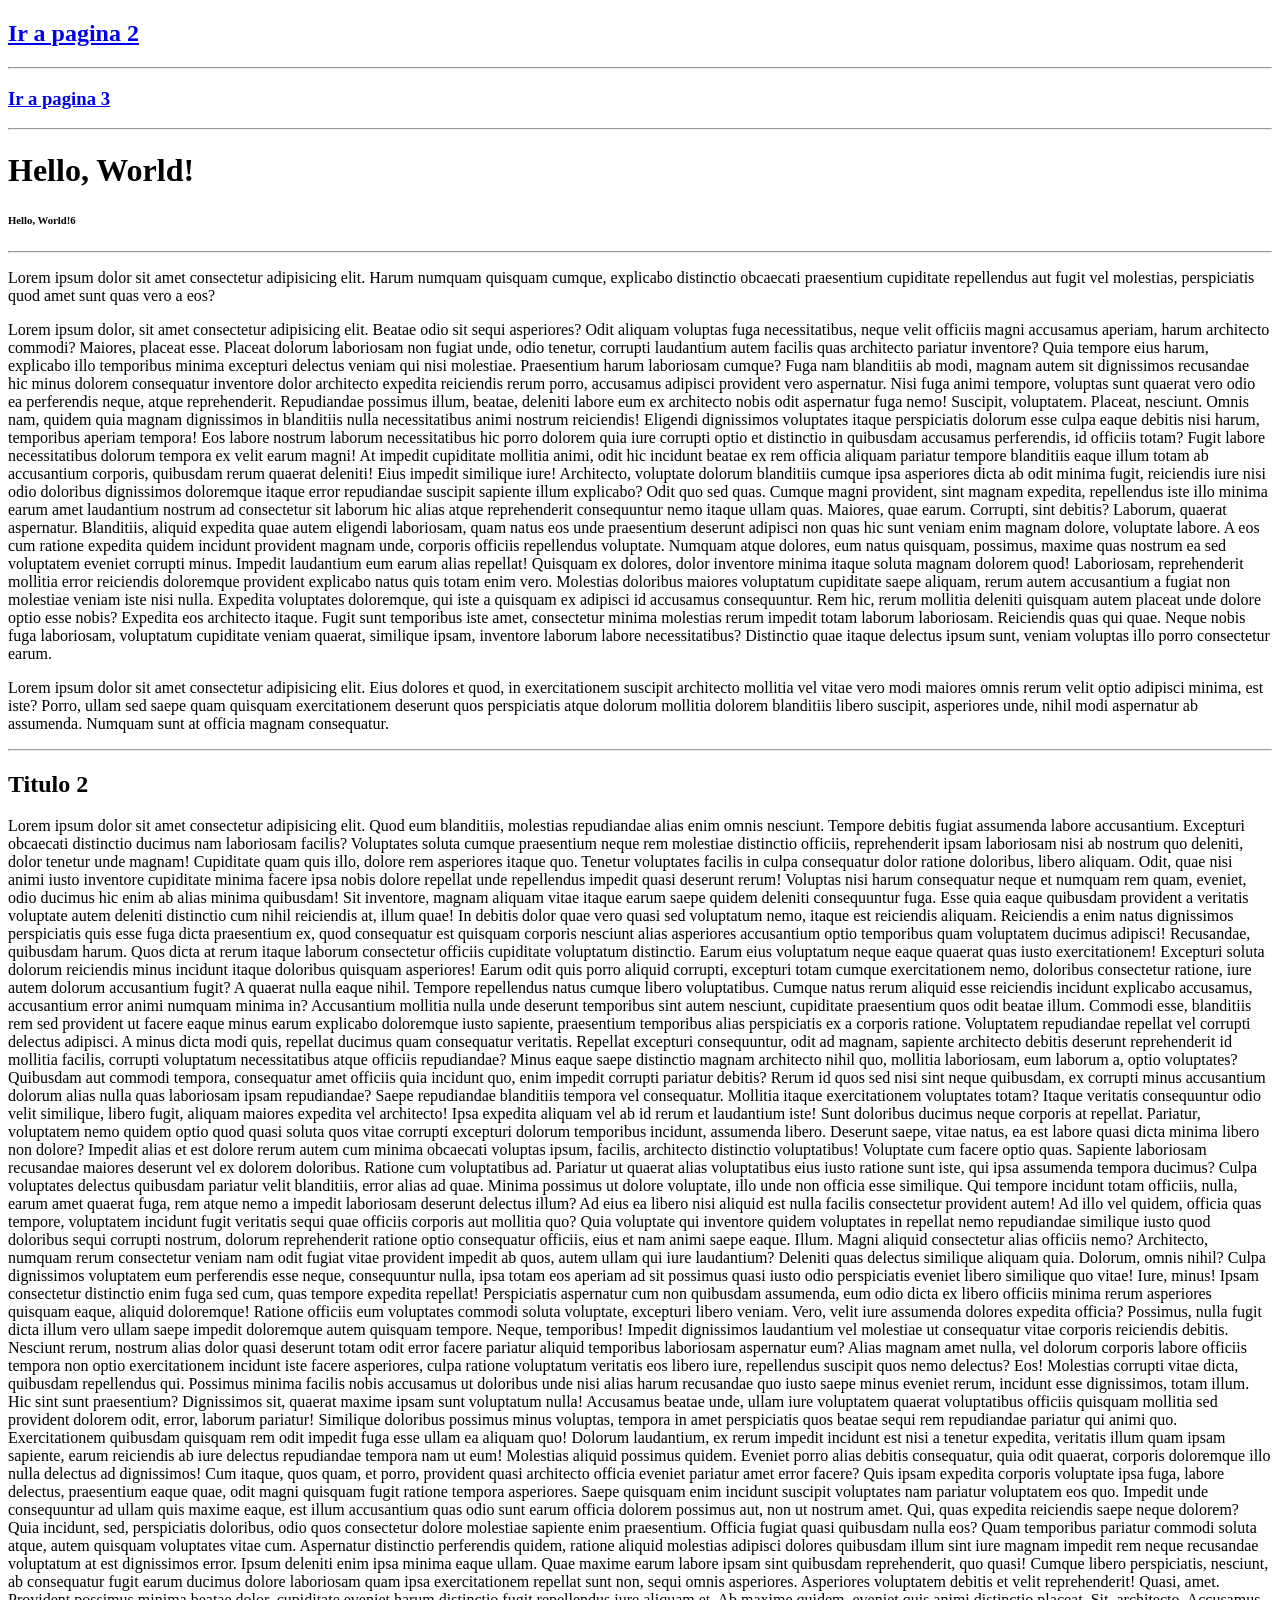
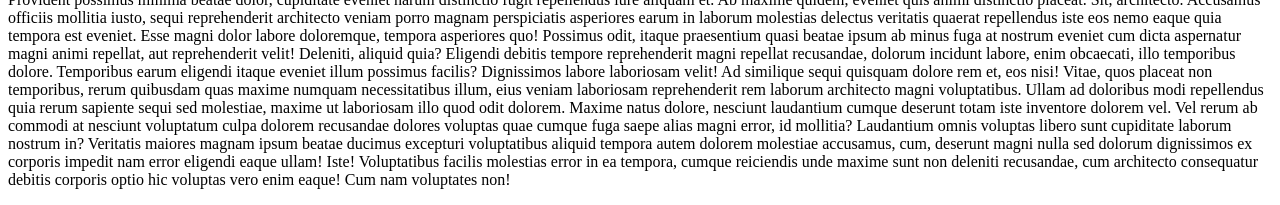
<file: index.html>
<!DOCTYPE html>
<html lang="en">
<head>
    <meta charset="UTF-8">
    <meta name="viewport" content="width=device-width, initial-scale=1.0">
    <title>Document</title>
</head>
<body>
    <a href="index2.html"><h2><strong>Ir a pagina 2</strong></h2></a>
    <hr>
    <a href="index3.html"><h3><strong>Ir a pagina 3</strong></h3></a>
    <hr>
    <h1>Hello, World!</h1>
    <h6>Hello, World!6</h6>
    <hr>
    <p>Lorem ipsum dolor sit amet consectetur adipisicing elit. Harum numquam quisquam cumque, explicabo distinctio obcaecati praesentium cupiditate repellendus aut fugit vel molestias, perspiciatis quod amet sunt quas vero a eos?</p>
    <p>Lorem ipsum dolor, sit amet consectetur adipisicing elit. Beatae odio sit sequi asperiores? Odit aliquam voluptas fuga necessitatibus, neque velit officiis magni accusamus aperiam, harum architecto commodi? Maiores, placeat esse.
    Placeat dolorum laboriosam non fugiat unde, odio tenetur, corrupti laudantium autem facilis quas architecto pariatur inventore? Quia tempore eius harum, explicabo illo temporibus minima excepturi delectus veniam qui nisi molestiae.
    Praesentium harum laboriosam cumque? Fuga nam blanditiis ab modi, magnam autem sit dignissimos recusandae hic minus dolorem consequatur inventore dolor architecto expedita reiciendis rerum porro, accusamus adipisci provident vero aspernatur.
    Nisi fuga animi tempore, voluptas sunt quaerat vero odio ea perferendis neque, atque reprehenderit. Repudiandae possimus illum, beatae, deleniti labore eum ex architecto nobis odit aspernatur fuga nemo! Suscipit, voluptatem.
    Placeat, nesciunt. Omnis nam, quidem quia magnam dignissimos in blanditiis nulla necessitatibus animi nostrum reiciendis! Eligendi dignissimos voluptates itaque perspiciatis dolorum esse culpa eaque debitis nisi harum, temporibus aperiam tempora!
    Eos labore nostrum laborum necessitatibus hic porro dolorem quia iure corrupti optio et distinctio in quibusdam accusamus perferendis, id officiis totam? Fugit labore necessitatibus dolorum tempora ex velit earum magni!
    At impedit cupiditate mollitia animi, odit hic incidunt beatae ex rem officia aliquam pariatur tempore blanditiis eaque illum totam ab accusantium corporis, quibusdam rerum quaerat deleniti! Eius impedit similique iure!
    Architecto, voluptate dolorum blanditiis cumque ipsa asperiores dicta ab odit minima fugit, reiciendis iure nisi odio doloribus dignissimos doloremque itaque error repudiandae suscipit sapiente illum explicabo? Odit quo sed quas.
    Cumque magni provident, sint magnam expedita, repellendus iste illo minima earum amet laudantium nostrum ad consectetur sit laborum hic alias atque reprehenderit consequuntur nemo itaque ullam quas. Maiores, quae earum.
    Corrupti, sint debitis? Laborum, quaerat aspernatur. Blanditiis, aliquid expedita quae autem eligendi laboriosam, quam natus eos unde praesentium deserunt adipisci non quas hic sunt veniam enim magnam dolore, voluptate labore.
    A eos cum ratione expedita quidem incidunt provident magnam unde, corporis officiis repellendus voluptate. Numquam atque dolores, eum natus quisquam, possimus, maxime quas nostrum ea sed voluptatem eveniet corrupti minus.
    Impedit laudantium eum earum alias repellat! Quisquam ex dolores, dolor inventore minima itaque soluta magnam dolorem quod! Laboriosam, reprehenderit mollitia error reiciendis doloremque provident explicabo natus quis totam enim vero.
    Molestias doloribus maiores voluptatum cupiditate saepe aliquam, rerum autem accusantium a fugiat non molestiae veniam iste nisi nulla. Expedita voluptates doloremque, qui iste a quisquam ex adipisci id accusamus consequuntur.
    Rem hic, rerum mollitia deleniti quisquam autem placeat unde dolore optio esse nobis? Expedita eos architecto itaque. Fugit sunt temporibus iste amet, consectetur minima molestias rerum impedit totam laborum laboriosam.
    Reiciendis quas qui quae. Neque nobis fuga laboriosam, voluptatum cupiditate veniam quaerat, similique ipsam, inventore laborum labore necessitatibus? Distinctio quae itaque delectus ipsum sunt, veniam voluptas illo porro consectetur earum.</p>
    <p>Lorem ipsum dolor sit amet consectetur adipisicing elit. Eius dolores et quod, in exercitationem suscipit architecto mollitia vel vitae vero modi maiores omnis rerum velit optio adipisci minima, est iste?
    Porro, ullam sed saepe quam quisquam exercitationem deserunt quos perspiciatis atque dolorum mollitia dolorem blanditiis libero suscipit, asperiores unde, nihil modi aspernatur ab assumenda. Numquam sunt at officia magnam consequatur.</p>
    <hr>
    <h2>Titulo 2</h2>
    <p>Lorem ipsum dolor sit amet consectetur adipisicing elit. Quod eum blanditiis, molestias repudiandae alias enim omnis nesciunt. Tempore debitis fugiat assumenda labore accusantium. Excepturi obcaecati distinctio ducimus nam laboriosam facilis?
    Voluptates soluta cumque praesentium neque rem molestiae distinctio officiis, reprehenderit ipsam laboriosam nisi ab nostrum quo deleniti, dolor tenetur unde magnam! Cupiditate quam quis illo, dolore rem asperiores itaque quo.
    Tenetur voluptates facilis in culpa consequatur dolor ratione doloribus, libero aliquam. Odit, quae nisi animi iusto inventore cupiditate minima facere ipsa nobis dolore repellat unde repellendus impedit quasi deserunt rerum!
    Voluptas nisi harum consequatur neque et numquam rem quam, eveniet, odio ducimus hic enim ab alias minima quibusdam! Sit inventore, magnam aliquam vitae itaque earum saepe quidem deleniti consequuntur fuga.
    Esse quia eaque quibusdam provident a veritatis voluptate autem deleniti distinctio cum nihil reiciendis at, illum quae! In debitis dolor quae vero quasi sed voluptatum nemo, itaque est reiciendis aliquam.
    Reiciendis a enim natus dignissimos perspiciatis quis esse fuga dicta praesentium ex, quod consequatur est quisquam corporis nesciunt alias asperiores accusantium optio temporibus quam voluptatem ducimus adipisci! Recusandae, quibusdam harum.
    Quos dicta at rerum itaque laborum consectetur officiis cupiditate voluptatum distinctio. Earum eius voluptatum neque eaque quaerat quas iusto exercitationem! Excepturi soluta dolorum reiciendis minus incidunt itaque doloribus quisquam asperiores!
    Earum odit quis porro aliquid corrupti, excepturi totam cumque exercitationem nemo, doloribus consectetur ratione, iure autem dolorum accusantium fugit? A quaerat nulla eaque nihil. Tempore repellendus natus cumque libero voluptatibus.
    Cumque natus rerum aliquid esse reiciendis incidunt explicabo accusamus, accusantium error animi numquam minima in? Accusantium mollitia nulla unde deserunt temporibus sint autem nesciunt, cupiditate praesentium quos odit beatae illum.
    Commodi esse, blanditiis rem sed provident ut facere eaque minus earum explicabo doloremque iusto sapiente, praesentium temporibus alias perspiciatis ex a corporis ratione. Voluptatem repudiandae repellat vel corrupti delectus adipisci.
    A minus dicta modi quis, repellat ducimus quam consequatur veritatis. Repellat excepturi consequuntur, odit ad magnam, sapiente architecto debitis deserunt reprehenderit id mollitia facilis, corrupti voluptatum necessitatibus atque officiis repudiandae?
    Minus eaque saepe distinctio magnam architecto nihil quo, mollitia laboriosam, eum laborum a, optio voluptates? Quibusdam aut commodi tempora, consequatur amet officiis quia incidunt quo, enim impedit corrupti pariatur debitis?
    Rerum id quos sed nisi sint neque quibusdam, ex corrupti minus accusantium dolorum alias nulla quas laboriosam ipsam repudiandae? Saepe repudiandae blanditiis tempora vel consequatur. Mollitia itaque exercitationem voluptates totam?
    Itaque veritatis consequuntur odio velit similique, libero fugit, aliquam maiores expedita vel architecto! Ipsa expedita aliquam vel ab id rerum et laudantium iste! Sunt doloribus ducimus neque corporis at repellat.
    Pariatur, voluptatem nemo quidem optio quod quasi soluta quos vitae corrupti excepturi dolorum temporibus incidunt, assumenda libero. Deserunt saepe, vitae natus, ea est labore quasi dicta minima libero non dolore?
    Impedit alias et est dolore rerum autem cum minima obcaecati voluptas ipsum, facilis, architecto distinctio voluptatibus! Voluptate cum facere optio quas. Sapiente laboriosam recusandae maiores deserunt vel ex dolorem doloribus.
    Ratione cum voluptatibus ad. Pariatur ut quaerat alias voluptatibus eius iusto ratione sunt iste, qui ipsa assumenda tempora ducimus? Culpa voluptates delectus quibusdam pariatur velit blanditiis, error alias ad quae.
    Minima possimus ut dolore voluptate, illo unde non officia esse similique. Qui tempore incidunt totam officiis, nulla, earum amet quaerat fuga, rem atque nemo a impedit laboriosam deserunt delectus illum?
    Ad eius ea libero nisi aliquid est nulla facilis consectetur provident autem! Ad illo vel quidem, officia quas tempore, voluptatem incidunt fugit veritatis sequi quae officiis corporis aut mollitia quo?
    Quia voluptate qui inventore quidem voluptates in repellat nemo repudiandae similique iusto quod doloribus sequi corrupti nostrum, dolorum reprehenderit ratione optio consequatur officiis, eius et nam animi saepe eaque. Illum.
    Magni aliquid consectetur alias officiis nemo? Architecto, numquam rerum consectetur veniam nam odit fugiat vitae provident impedit ab quos, autem ullam qui iure laudantium? Deleniti quas delectus similique aliquam quia.
    Dolorum, omnis nihil? Culpa dignissimos voluptatem eum perferendis esse neque, consequuntur nulla, ipsa totam eos aperiam ad sit possimus quasi iusto odio perspiciatis eveniet libero similique quo vitae! Iure, minus!
    Ipsam consectetur distinctio enim fuga sed cum, quas tempore expedita repellat! Perspiciatis aspernatur cum non quibusdam assumenda, eum odio dicta ex libero officiis minima rerum asperiores quisquam eaque, aliquid doloremque!
    Ratione officiis eum voluptates commodi soluta voluptate, excepturi libero veniam. Vero, velit iure assumenda dolores expedita officia? Possimus, nulla fugit dicta illum vero ullam saepe impedit doloremque autem quisquam tempore.
    Neque, temporibus! Impedit dignissimos laudantium vel molestiae ut consequatur vitae corporis reiciendis debitis. Nesciunt rerum, nostrum alias dolor quasi deserunt totam odit error facere pariatur aliquid temporibus laboriosam aspernatur eum?
    Alias magnam amet nulla, vel dolorum corporis labore officiis tempora non optio exercitationem incidunt iste facere asperiores, culpa ratione voluptatum veritatis eos libero iure, repellendus suscipit quos nemo delectus? Eos!
    Molestias corrupti vitae dicta, quibusdam repellendus qui. Possimus minima facilis nobis accusamus ut doloribus unde nisi alias harum recusandae quo iusto saepe minus eveniet rerum, incidunt esse dignissimos, totam illum.
    Hic sint sunt praesentium? Dignissimos sit, quaerat maxime ipsam sunt voluptatum nulla! Accusamus beatae unde, ullam iure voluptatem quaerat voluptatibus officiis quisquam mollitia sed provident dolorem odit, error, laborum pariatur!
    Similique doloribus possimus minus voluptas, tempora in amet perspiciatis quos beatae sequi rem repudiandae pariatur qui animi quo. Exercitationem quibusdam quisquam rem odit impedit fuga esse ullam ea aliquam quo!
    Dolorum laudantium, ex rerum impedit incidunt est nisi a tenetur expedita, veritatis illum quam ipsam sapiente, earum reiciendis ab iure delectus repudiandae tempora nam ut eum! Molestias aliquid possimus quidem.
    Eveniet porro alias debitis consequatur, quia odit quaerat, corporis doloremque illo nulla delectus ad dignissimos! Cum itaque, quos quam, et porro, provident quasi architecto officia eveniet pariatur amet error facere?
    Quis ipsam expedita corporis voluptate ipsa fuga, labore delectus, praesentium eaque quae, odit magni quisquam fugit ratione tempora asperiores. Saepe quisquam enim incidunt suscipit voluptates nam pariatur voluptatem eos quo.
    Impedit unde consequuntur ad ullam quis maxime eaque, est illum accusantium quas odio sunt earum officia dolorem possimus aut, non ut nostrum amet. Qui, quas expedita reiciendis saepe neque dolorem?
    Quia incidunt, sed, perspiciatis doloribus, odio quos consectetur dolore molestiae sapiente enim praesentium. Officia fugiat quasi quibusdam nulla eos? Quam temporibus pariatur commodi soluta atque, autem quisquam voluptates vitae cum.
    Aspernatur distinctio perferendis quidem, ratione aliquid molestias adipisci dolores quibusdam illum sint iure magnam impedit rem neque recusandae voluptatum at est dignissimos error. Ipsum deleniti enim ipsa minima eaque ullam.
    Quae maxime earum labore ipsam sint quibusdam reprehenderit, quo quasi! Cumque libero perspiciatis, nesciunt, ab consequatur fugit earum ducimus dolore laboriosam quam ipsa exercitationem repellat sunt non, sequi omnis asperiores.
    Asperiores voluptatem debitis et velit reprehenderit! Quasi, amet. Provident possimus minima beatae dolor, cupiditate eveniet harum distinctio fugit repellendus iure aliquam et. Ab maxime quidem, eveniet quis animi distinctio placeat.
    Sit, architecto. Accusamus officiis mollitia iusto, sequi reprehenderit architecto veniam porro magnam perspiciatis asperiores earum in laborum molestias delectus veritatis quaerat repellendus iste eos nemo eaque quia tempora est eveniet.
    Esse magni dolor labore doloremque, tempora asperiores quo! Possimus odit, itaque praesentium quasi beatae ipsum ab minus fuga at nostrum eveniet cum dicta aspernatur magni animi repellat, aut reprehenderit velit!
    Deleniti, aliquid quia? Eligendi debitis tempore reprehenderit magni repellat recusandae, dolorum incidunt labore, enim obcaecati, illo temporibus dolore. Temporibus earum eligendi itaque eveniet illum possimus facilis? Dignissimos labore laboriosam velit!
    Ad similique sequi quisquam dolore rem et, eos nisi! Vitae, quos placeat non temporibus, rerum quibusdam quas maxime numquam necessitatibus illum, eius veniam laboriosam reprehenderit rem laborum architecto magni voluptatibus.
    Ullam ad doloribus modi repellendus quia rerum sapiente sequi sed molestiae, maxime ut laboriosam illo quod odit dolorem. Maxime natus dolore, nesciunt laudantium cumque deserunt totam iste inventore dolorem vel.
    Vel rerum ab commodi at nesciunt voluptatum culpa dolorem recusandae dolores voluptas quae cumque fuga saepe alias magni error, id mollitia? Laudantium omnis voluptas libero sunt cupiditate laborum nostrum in?
    Veritatis maiores magnam ipsum beatae ducimus excepturi voluptatibus aliquid tempora autem dolorem molestiae accusamus, cum, deserunt magni nulla sed dolorum dignissimos ex corporis impedit nam error eligendi eaque ullam! Iste!
    Voluptatibus facilis molestias error in ea tempora, cumque reiciendis unde maxime sunt non deleniti recusandae, cum architecto consequatur debitis corporis optio hic voluptas vero enim eaque! Cum nam voluptates non!</p>
 
</body>
</html>
</file>
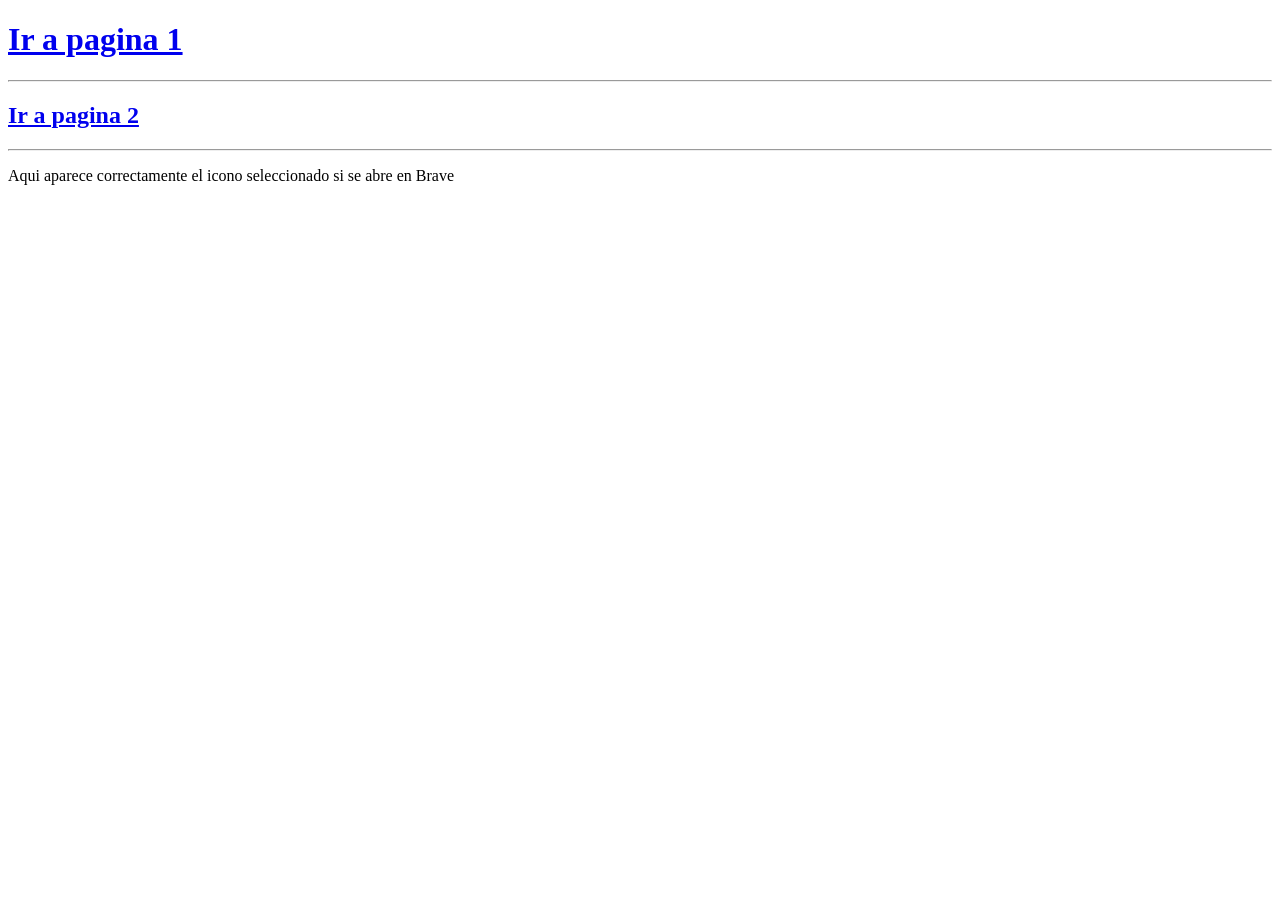
<file: index3.html>
<!DOCTYPE html>
<html lang="en">
<head>
  <meta charset="UTF-8">
  <meta name="viewport" content="width=device-width, initial-scale=1.0">
  <title>Document</title>
  <link rel="icon" href="icono.png" type="image/x-icon">
</head>
<body>
    <a href="index.html"><h1><strong>Ir a pagina 1</strong></h1></a>
    <hr>
    <a href="index2.html"><h2><strong>Ir a pagina 2</strong></h2></a>
    <hr>
    <p>Aqui aparece correctamente el icono seleccionado si se abre en Brave</p>
</body>
</html>
</file>
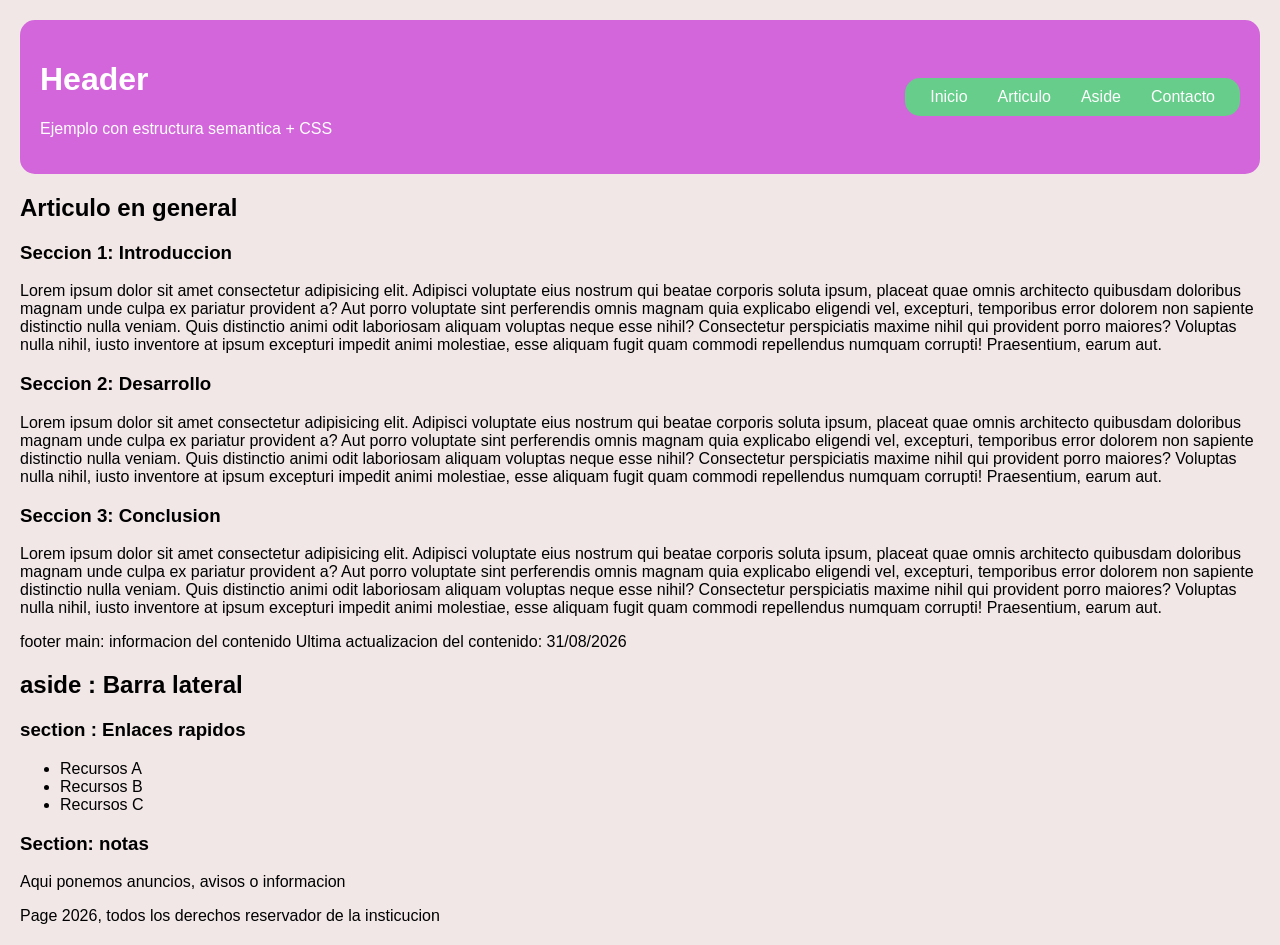
<file: index4.html>
<!DOCTYPE html>
<html lang="en">

<head>
    <meta charset="UTF-8">
    <meta name="viewport" content="width=device-width, initial-scale=1.0">
    <title>Estructura de pagina web</title>
    <link rel="stylesheet" href="estilos.css">
</head>

<body>
    <div class="container">
        <!-- HEADER -->
        <header>
            <div class="container">
                <div>
                    <h1> Header </h1>
                    <p>Ejemplo con estructura semantica + CSS</p>
                </div>
            </div>

            <!-- NAV -->
            <nav>
                <ul>
                    <li><a href="">Inicio</a></li>
                    <li><a href="">Articulo</a></li>
                    <li><a href="">Aside</a></li>
                    <li><a href="">Contacto</a></li>
                </ul>
            </nav>
        </header>
        <!-- Pagina principal -->
        <div class="layout">
            <!-- MAIN -->
            <main>
                <!-- Articulos -->
                <article>
                    <h2>Articulo en general</h2>

                    <!-- seccion 1 -->
                    <section>
                        <h3>Seccion 1: Introduccion</h3>
                        <p>Lorem ipsum dolor sit amet consectetur adipisicing elit. Adipisci voluptate eius nostrum qui
                            beatae corporis soluta ipsum, placeat quae omnis architecto quibusdam doloribus magnam unde
                            culpa ex pariatur provident a?
                            Aut porro voluptate sint perferendis omnis magnam quia explicabo eligendi vel, excepturi,
                            temporibus error dolorem non sapiente distinctio nulla veniam. Quis distinctio animi odit
                            laboriosam aliquam voluptas neque esse nihil?
                            Consectetur perspiciatis maxime nihil qui provident porro maiores? Voluptas nulla nihil,
                            iusto
                            inventore at ipsum excepturi impedit animi molestiae, esse aliquam fugit quam commodi
                            repellendus numquam corrupti! Praesentium, earum aut.</p>
                    </section>
                    <!-- seccion 2 -->
                    <section>
                        <h3>Seccion 2: Desarrollo</h3>
                        <p>Lorem ipsum dolor sit amet consectetur adipisicing elit. Adipisci voluptate eius nostrum qui
                            beatae corporis soluta ipsum, placeat quae omnis architecto quibusdam doloribus magnam unde
                            culpa ex pariatur provident a?
                            Aut porro voluptate sint perferendis omnis magnam quia explicabo eligendi vel, excepturi,
                            temporibus error dolorem non sapiente distinctio nulla veniam. Quis distinctio animi odit
                            laboriosam aliquam voluptas neque esse nihil?
                            Consectetur perspiciatis maxime nihil qui provident porro maiores? Voluptas nulla nihil,
                            iusto
                            inventore at ipsum excepturi impedit animi molestiae, esse aliquam fugit quam commodi
                            repellendus numquam corrupti! Praesentium, earum aut.</p>
                    </section>
                    <!-- seccion 1 -->
                    <section>
                        <h3>Seccion 3: Conclusion</h3>
                        <p>Lorem ipsum dolor sit amet consectetur adipisicing elit. Adipisci voluptate eius nostrum qui
                            beatae corporis soluta ipsum, placeat quae omnis architecto quibusdam doloribus magnam unde
                            culpa ex pariatur provident a?
                            Aut porro voluptate sint perferendis omnis magnam quia explicabo eligendi vel, excepturi,
                            temporibus error dolorem non sapiente distinctio nulla veniam. Quis distinctio animi odit
                            laboriosam aliquam voluptas neque esse nihil?
                            Consectetur perspiciatis maxime nihil qui provident porro maiores? Voluptas nulla nihil,
                            iusto
                            inventore at ipsum excepturi impedit animi molestiae, esse aliquam fugit quam commodi
                            repellendus numquam corrupti! Praesentium, earum aut.</p>
                    </section>
                </article>

                <!-- Footer de el Main -->
                <div class="main-footer">
                    <span> footer main: informacion del contenido</span>
                    <span>Ultima actualizacion del contenido: 31/08/2026</span>
                </div>
            </main>

            <!-- ASIDE -->
            <aside>
                <h2> aside : Barra lateral</h2>
                <section>
                    <h3> section : Enlaces rapidos </h3>
                    <ul>
                        <li>Recursos A</li>
                        <li>Recursos B</li>
                        <li>Recursos C</li>
                    </ul>
                </section>
                <section>
                    <h3>Section: notas</h3>
                    <p> Aqui ponemos anuncios, avisos o informacion </p>
                </section>
            </aside>

        </div>
        <!-- FOOTER -->
        <footer class="page-footer">
            Page 2026, todos los derechos reservador de la insticucion

        </footer>
    </div>
</body>

</html>
</file>
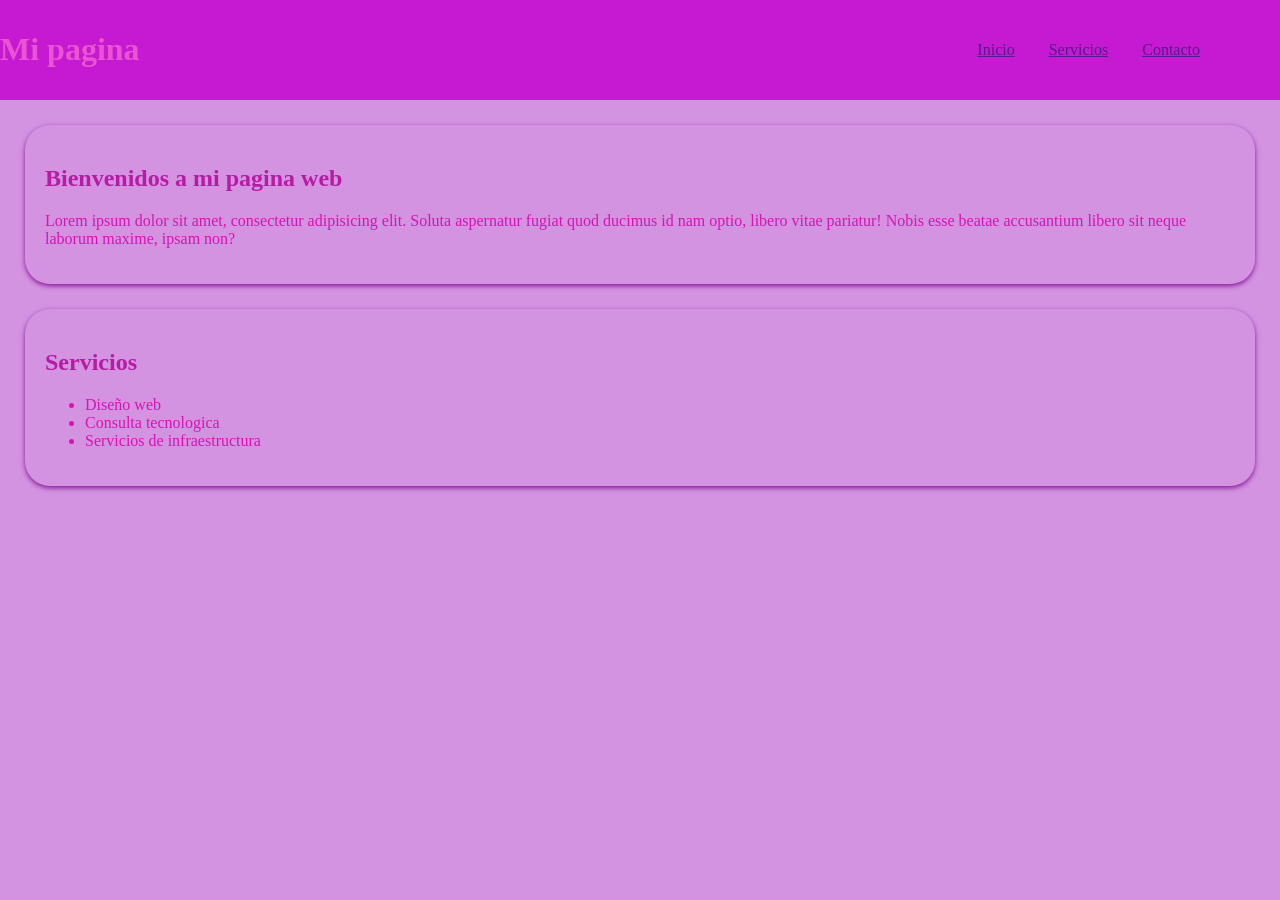
<file: pagina/estructura.html>
<!DOCTYPE html>
<html lang="en">

<head>
    <meta charset="UTF-8">
    <meta name="viewport" content="width=device-width, initial-scale=1.0">
    <title>Desarrollo</title>
    <link rel="stylesheet" href="estilosE.css">
</head>

<body>
    <header>
        <div class="logo">
            <h1>Mi pagina</h1>
        </div>
        <nav>
            <ul>
                <li><a href="">Inicio</a></li>
                <li><a href="">Servicios</a></li>
                <li><a href="">Contacto</a></li>
            </ul>
        </nav>
    </header>

<section class="Incio">
  <h2>Bienvenidos a mi pagina web</h2>
  <p>Lorem ipsum dolor sit amet, consectetur adipisicing elit. Soluta aspernatur fugiat quod ducimus id nam optio, libero vitae pariatur! Nobis esse beatae accusantium libero sit neque laborum maxime, ipsam non?</p>
</section>
<section class="Servicios">
  <h2>Servicios</h2>
  <ul>
    <li>Diseño web</li>
    <li>Consulta tecnologica</li>
    <li>Servicios de infraestructura</li>
  </ul>
</section>
</body>
</file>
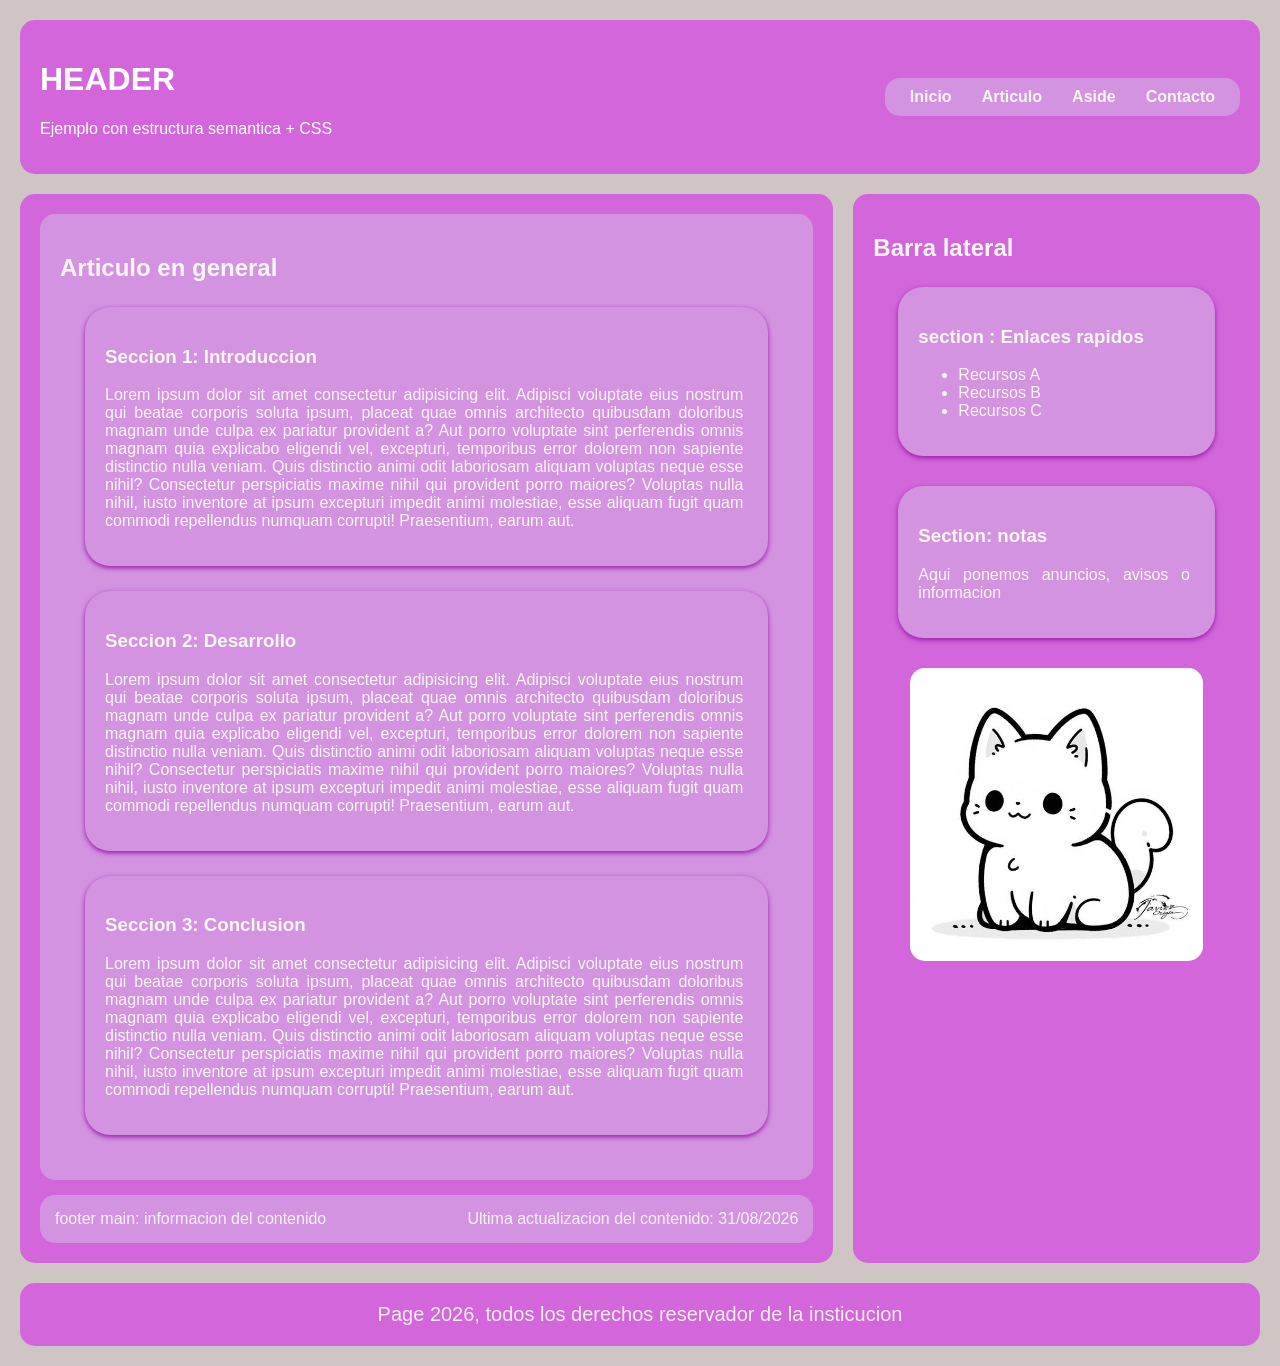
<file: pagina/index7.html>
<!DOCTYPE html>
<html lang="en">

<head>
    <meta charset="UTF-8">
    <meta name="viewport" content="width=device-width, initial-scale=1.0">
    <title>Estructura de pagina web</title>
    <link rel="stylesheet" href="estilos.css">
</head>

<body>
    <div class="container">
        <!-- HEADER -->
        <header>
            <div class="container">
                <div>
                    <h1> HEADER </h1>
                    <p>Ejemplo con estructura semantica + CSS</p>
                </div>
            </div>

            <!-- NAV -->
            <nav>
                <ul>
                    <li><a href=""><strong>Inicio</strong></a></li>
                    <li><a href="index8.html"><strong>Articulo</strong></a></li>
                    <li><a href=""><strong>Aside</strong></a></li>
                    <li><a href=""><strong>Contacto</strong></a></li>
                </ul>
            </nav>
        </header>
        <!-- Pagina principal -->
        <div class="layout">
            <!-- MAIN -->
            <main>
                <!-- Articulos -->
                <article>
                    <h2>Articulo en general</h2>

                    <!-- seccion 1 -->
                    <section>
                        <h3><strong>Seccion 1: Introduccion</strong></h3>
                        <p>Lorem ipsum dolor sit amet consectetur adipisicing elit. Adipisci voluptate eius nostrum qui
                            beatae corporis soluta ipsum, placeat quae omnis architecto quibusdam doloribus magnam unde
                            culpa ex pariatur provident a?
                            Aut porro voluptate sint perferendis omnis magnam quia explicabo eligendi vel, excepturi,
                            temporibus error dolorem non sapiente distinctio nulla veniam. Quis distinctio animi odit
                            laboriosam aliquam voluptas neque esse nihil?
                            Consectetur perspiciatis maxime nihil qui provident porro maiores? Voluptas nulla nihil,
                            iusto
                            inventore at ipsum excepturi impedit animi molestiae, esse aliquam fugit quam commodi
                            repellendus numquam corrupti! Praesentium, earum aut.</p>
                    </section>
                    <!-- seccion 2 -->
                    <section>
                        <h3><strong>Seccion 2: Desarrollo</strong></h3>
                        <p>Lorem ipsum dolor sit amet consectetur adipisicing elit. Adipisci voluptate eius nostrum qui
                            beatae corporis soluta ipsum, placeat quae omnis architecto quibusdam doloribus magnam unde
                            culpa ex pariatur provident a?
                            Aut porro voluptate sint perferendis omnis magnam quia explicabo eligendi vel, excepturi,
                            temporibus error dolorem non sapiente distinctio nulla veniam. Quis distinctio animi odit
                            laboriosam aliquam voluptas neque esse nihil?
                            Consectetur perspiciatis maxime nihil qui provident porro maiores? Voluptas nulla nihil,
                            iusto
                            inventore at ipsum excepturi impedit animi molestiae, esse aliquam fugit quam commodi
                            repellendus numquam corrupti! Praesentium, earum aut.</p>
                    </section>
                    <!-- seccion 1 -->
                    <section>
                        <h3><strong>Seccion 3: Conclusion</strong></h3>
                        <p>Lorem ipsum dolor sit amet consectetur adipisicing elit. Adipisci voluptate eius nostrum qui
                            beatae corporis soluta ipsum, placeat quae omnis architecto quibusdam doloribus magnam unde
                            culpa ex pariatur provident a?
                            Aut porro voluptate sint perferendis omnis magnam quia explicabo eligendi vel, excepturi,
                            temporibus error dolorem non sapiente distinctio nulla veniam. Quis distinctio animi odit
                            laboriosam aliquam voluptas neque esse nihil?
                            Consectetur perspiciatis maxime nihil qui provident porro maiores? Voluptas nulla nihil,
                            iusto
                            inventore at ipsum excepturi impedit animi molestiae, esse aliquam fugit quam commodi
                            repellendus numquam corrupti! Praesentium, earum aut.</p>
                    </section>
                </article>

                <!-- Footer de el Main -->
                <div class="main-footer">
                    <span> footer main: informacion del contenido</span>
                    <span>Ultima actualizacion del contenido: 31/08/2026</span>
                </div>
            </main>

            <!-- ASIDE -->
            <aside>
                <h2>Barra lateral</h2>
                <section>
                    <h3> section : Enlaces rapidos </h3>
                    <ul>
                        <li>Recursos A</li>
                        <li>Recursos B</li>
                        <li>Recursos C</li>
                    </ul>
                </section>
                <section>
                    <h3>Section: notas</h3>
                    <p> Aqui ponemos anuncios, avisos o informacion </p>
                </section>
                <img src="gato.jpg" alt="Imagen de la barra lateral" class="imagen-lateral">
            </aside>

        </div>
        <!-- FOOTER -->
        <footer class="page-footer">
            Page 2026, todos los derechos reservador de la insticucion

        </footer>
    </div>
</body>

</html>
</file>
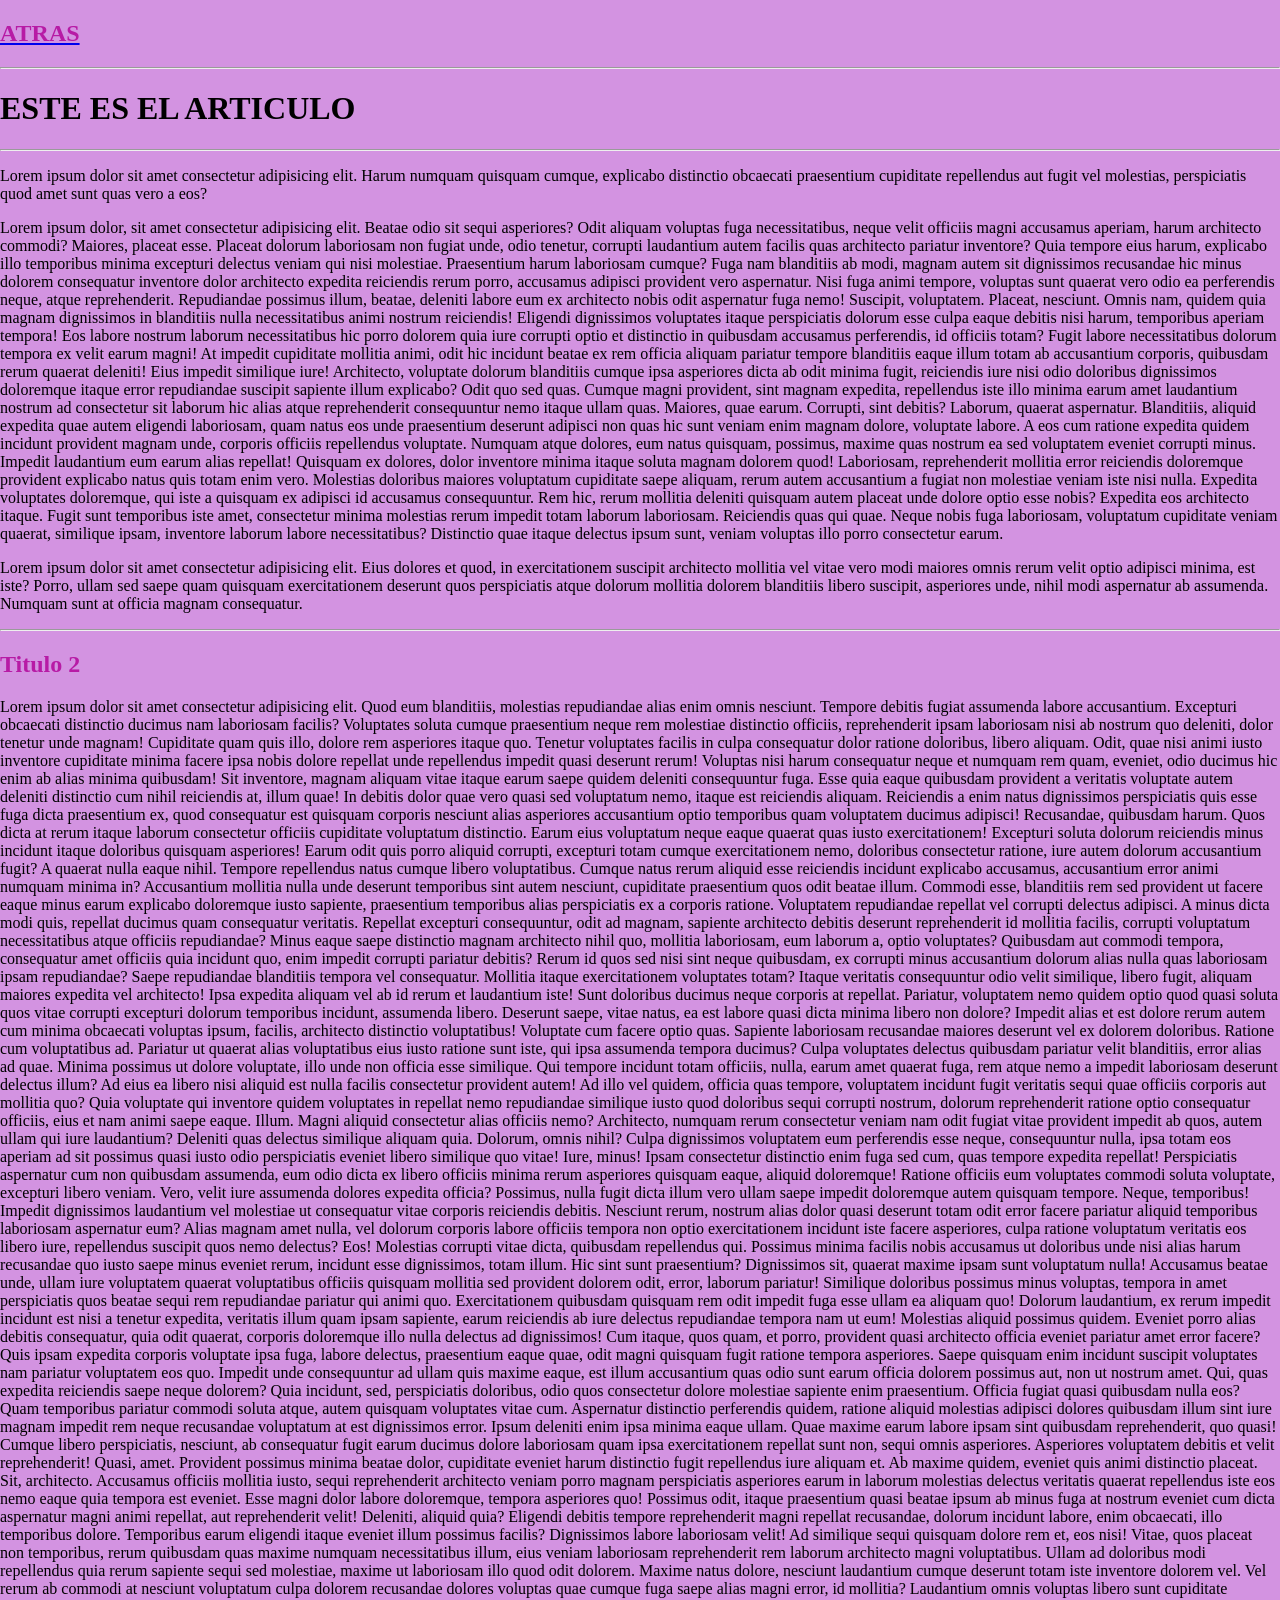
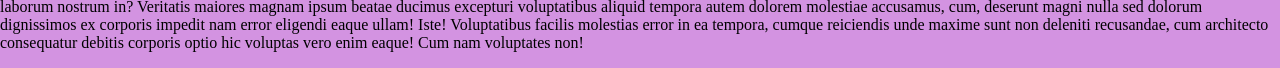
<file: pagina/index8.html>
<!DOCTYPE html>
<html lang="en">
<head>
  <meta charset="UTF-8">
  <meta name="viewport" content="width=device-width, initial-scale=1.0">
  <title>Articulo</title>
  <link rel="stylesheet" href="estilosE.css">
</head>
<body>
    <a href="index7.html"><h2><strong>ATRAS</strong></h2></a>
    <hr>
    <h1>ESTE ES EL ARTICULO</h1>
    <hr>
    <p>Lorem ipsum dolor sit amet consectetur adipisicing elit. Harum numquam quisquam cumque, explicabo distinctio obcaecati praesentium cupiditate repellendus aut fugit vel molestias, perspiciatis quod amet sunt quas vero a eos?</p>
    <p>Lorem ipsum dolor, sit amet consectetur adipisicing elit. Beatae odio sit sequi asperiores? Odit aliquam voluptas fuga necessitatibus, neque velit officiis magni accusamus aperiam, harum architecto commodi? Maiores, placeat esse.
    Placeat dolorum laboriosam non fugiat unde, odio tenetur, corrupti laudantium autem facilis quas architecto pariatur inventore? Quia tempore eius harum, explicabo illo temporibus minima excepturi delectus veniam qui nisi molestiae.
    Praesentium harum laboriosam cumque? Fuga nam blanditiis ab modi, magnam autem sit dignissimos recusandae hic minus dolorem consequatur inventore dolor architecto expedita reiciendis rerum porro, accusamus adipisci provident vero aspernatur.
    Nisi fuga animi tempore, voluptas sunt quaerat vero odio ea perferendis neque, atque reprehenderit. Repudiandae possimus illum, beatae, deleniti labore eum ex architecto nobis odit aspernatur fuga nemo! Suscipit, voluptatem.
    Placeat, nesciunt. Omnis nam, quidem quia magnam dignissimos in blanditiis nulla necessitatibus animi nostrum reiciendis! Eligendi dignissimos voluptates itaque perspiciatis dolorum esse culpa eaque debitis nisi harum, temporibus aperiam tempora!
    Eos labore nostrum laborum necessitatibus hic porro dolorem quia iure corrupti optio et distinctio in quibusdam accusamus perferendis, id officiis totam? Fugit labore necessitatibus dolorum tempora ex velit earum magni!
    At impedit cupiditate mollitia animi, odit hic incidunt beatae ex rem officia aliquam pariatur tempore blanditiis eaque illum totam ab accusantium corporis, quibusdam rerum quaerat deleniti! Eius impedit similique iure!
    Architecto, voluptate dolorum blanditiis cumque ipsa asperiores dicta ab odit minima fugit, reiciendis iure nisi odio doloribus dignissimos doloremque itaque error repudiandae suscipit sapiente illum explicabo? Odit quo sed quas.
    Cumque magni provident, sint magnam expedita, repellendus iste illo minima earum amet laudantium nostrum ad consectetur sit laborum hic alias atque reprehenderit consequuntur nemo itaque ullam quas. Maiores, quae earum.
    Corrupti, sint debitis? Laborum, quaerat aspernatur. Blanditiis, aliquid expedita quae autem eligendi laboriosam, quam natus eos unde praesentium deserunt adipisci non quas hic sunt veniam enim magnam dolore, voluptate labore.
    A eos cum ratione expedita quidem incidunt provident magnam unde, corporis officiis repellendus voluptate. Numquam atque dolores, eum natus quisquam, possimus, maxime quas nostrum ea sed voluptatem eveniet corrupti minus.
    Impedit laudantium eum earum alias repellat! Quisquam ex dolores, dolor inventore minima itaque soluta magnam dolorem quod! Laboriosam, reprehenderit mollitia error reiciendis doloremque provident explicabo natus quis totam enim vero.
    Molestias doloribus maiores voluptatum cupiditate saepe aliquam, rerum autem accusantium a fugiat non molestiae veniam iste nisi nulla. Expedita voluptates doloremque, qui iste a quisquam ex adipisci id accusamus consequuntur.
    Rem hic, rerum mollitia deleniti quisquam autem placeat unde dolore optio esse nobis? Expedita eos architecto itaque. Fugit sunt temporibus iste amet, consectetur minima molestias rerum impedit totam laborum laboriosam.
    Reiciendis quas qui quae. Neque nobis fuga laboriosam, voluptatum cupiditate veniam quaerat, similique ipsam, inventore laborum labore necessitatibus? Distinctio quae itaque delectus ipsum sunt, veniam voluptas illo porro consectetur earum.</p>
    <p>Lorem ipsum dolor sit amet consectetur adipisicing elit. Eius dolores et quod, in exercitationem suscipit architecto mollitia vel vitae vero modi maiores omnis rerum velit optio adipisci minima, est iste?
    Porro, ullam sed saepe quam quisquam exercitationem deserunt quos perspiciatis atque dolorum mollitia dolorem blanditiis libero suscipit, asperiores unde, nihil modi aspernatur ab assumenda. Numquam sunt at officia magnam consequatur.</p>
    <hr>
    <h2>Titulo 2</h2>
    <p>Lorem ipsum dolor sit amet consectetur adipisicing elit. Quod eum blanditiis, molestias repudiandae alias enim omnis nesciunt. Tempore debitis fugiat assumenda labore accusantium. Excepturi obcaecati distinctio ducimus nam laboriosam facilis?
    Voluptates soluta cumque praesentium neque rem molestiae distinctio officiis, reprehenderit ipsam laboriosam nisi ab nostrum quo deleniti, dolor tenetur unde magnam! Cupiditate quam quis illo, dolore rem asperiores itaque quo.
    Tenetur voluptates facilis in culpa consequatur dolor ratione doloribus, libero aliquam. Odit, quae nisi animi iusto inventore cupiditate minima facere ipsa nobis dolore repellat unde repellendus impedit quasi deserunt rerum!
    Voluptas nisi harum consequatur neque et numquam rem quam, eveniet, odio ducimus hic enim ab alias minima quibusdam! Sit inventore, magnam aliquam vitae itaque earum saepe quidem deleniti consequuntur fuga.
    Esse quia eaque quibusdam provident a veritatis voluptate autem deleniti distinctio cum nihil reiciendis at, illum quae! In debitis dolor quae vero quasi sed voluptatum nemo, itaque est reiciendis aliquam.
    Reiciendis a enim natus dignissimos perspiciatis quis esse fuga dicta praesentium ex, quod consequatur est quisquam corporis nesciunt alias asperiores accusantium optio temporibus quam voluptatem ducimus adipisci! Recusandae, quibusdam harum.
    Quos dicta at rerum itaque laborum consectetur officiis cupiditate voluptatum distinctio. Earum eius voluptatum neque eaque quaerat quas iusto exercitationem! Excepturi soluta dolorum reiciendis minus incidunt itaque doloribus quisquam asperiores!
    Earum odit quis porro aliquid corrupti, excepturi totam cumque exercitationem nemo, doloribus consectetur ratione, iure autem dolorum accusantium fugit? A quaerat nulla eaque nihil. Tempore repellendus natus cumque libero voluptatibus.
    Cumque natus rerum aliquid esse reiciendis incidunt explicabo accusamus, accusantium error animi numquam minima in? Accusantium mollitia nulla unde deserunt temporibus sint autem nesciunt, cupiditate praesentium quos odit beatae illum.
    Commodi esse, blanditiis rem sed provident ut facere eaque minus earum explicabo doloremque iusto sapiente, praesentium temporibus alias perspiciatis ex a corporis ratione. Voluptatem repudiandae repellat vel corrupti delectus adipisci.
    A minus dicta modi quis, repellat ducimus quam consequatur veritatis. Repellat excepturi consequuntur, odit ad magnam, sapiente architecto debitis deserunt reprehenderit id mollitia facilis, corrupti voluptatum necessitatibus atque officiis repudiandae?
    Minus eaque saepe distinctio magnam architecto nihil quo, mollitia laboriosam, eum laborum a, optio voluptates? Quibusdam aut commodi tempora, consequatur amet officiis quia incidunt quo, enim impedit corrupti pariatur debitis?
    Rerum id quos sed nisi sint neque quibusdam, ex corrupti minus accusantium dolorum alias nulla quas laboriosam ipsam repudiandae? Saepe repudiandae blanditiis tempora vel consequatur. Mollitia itaque exercitationem voluptates totam?
    Itaque veritatis consequuntur odio velit similique, libero fugit, aliquam maiores expedita vel architecto! Ipsa expedita aliquam vel ab id rerum et laudantium iste! Sunt doloribus ducimus neque corporis at repellat.
    Pariatur, voluptatem nemo quidem optio quod quasi soluta quos vitae corrupti excepturi dolorum temporibus incidunt, assumenda libero. Deserunt saepe, vitae natus, ea est labore quasi dicta minima libero non dolore?
    Impedit alias et est dolore rerum autem cum minima obcaecati voluptas ipsum, facilis, architecto distinctio voluptatibus! Voluptate cum facere optio quas. Sapiente laboriosam recusandae maiores deserunt vel ex dolorem doloribus.
    Ratione cum voluptatibus ad. Pariatur ut quaerat alias voluptatibus eius iusto ratione sunt iste, qui ipsa assumenda tempora ducimus? Culpa voluptates delectus quibusdam pariatur velit blanditiis, error alias ad quae.
    Minima possimus ut dolore voluptate, illo unde non officia esse similique. Qui tempore incidunt totam officiis, nulla, earum amet quaerat fuga, rem atque nemo a impedit laboriosam deserunt delectus illum?
    Ad eius ea libero nisi aliquid est nulla facilis consectetur provident autem! Ad illo vel quidem, officia quas tempore, voluptatem incidunt fugit veritatis sequi quae officiis corporis aut mollitia quo?
    Quia voluptate qui inventore quidem voluptates in repellat nemo repudiandae similique iusto quod doloribus sequi corrupti nostrum, dolorum reprehenderit ratione optio consequatur officiis, eius et nam animi saepe eaque. Illum.
    Magni aliquid consectetur alias officiis nemo? Architecto, numquam rerum consectetur veniam nam odit fugiat vitae provident impedit ab quos, autem ullam qui iure laudantium? Deleniti quas delectus similique aliquam quia.
    Dolorum, omnis nihil? Culpa dignissimos voluptatem eum perferendis esse neque, consequuntur nulla, ipsa totam eos aperiam ad sit possimus quasi iusto odio perspiciatis eveniet libero similique quo vitae! Iure, minus!
    Ipsam consectetur distinctio enim fuga sed cum, quas tempore expedita repellat! Perspiciatis aspernatur cum non quibusdam assumenda, eum odio dicta ex libero officiis minima rerum asperiores quisquam eaque, aliquid doloremque!
    Ratione officiis eum voluptates commodi soluta voluptate, excepturi libero veniam. Vero, velit iure assumenda dolores expedita officia? Possimus, nulla fugit dicta illum vero ullam saepe impedit doloremque autem quisquam tempore.
    Neque, temporibus! Impedit dignissimos laudantium vel molestiae ut consequatur vitae corporis reiciendis debitis. Nesciunt rerum, nostrum alias dolor quasi deserunt totam odit error facere pariatur aliquid temporibus laboriosam aspernatur eum?
    Alias magnam amet nulla, vel dolorum corporis labore officiis tempora non optio exercitationem incidunt iste facere asperiores, culpa ratione voluptatum veritatis eos libero iure, repellendus suscipit quos nemo delectus? Eos!
    Molestias corrupti vitae dicta, quibusdam repellendus qui. Possimus minima facilis nobis accusamus ut doloribus unde nisi alias harum recusandae quo iusto saepe minus eveniet rerum, incidunt esse dignissimos, totam illum.
    Hic sint sunt praesentium? Dignissimos sit, quaerat maxime ipsam sunt voluptatum nulla! Accusamus beatae unde, ullam iure voluptatem quaerat voluptatibus officiis quisquam mollitia sed provident dolorem odit, error, laborum pariatur!
    Similique doloribus possimus minus voluptas, tempora in amet perspiciatis quos beatae sequi rem repudiandae pariatur qui animi quo. Exercitationem quibusdam quisquam rem odit impedit fuga esse ullam ea aliquam quo!
    Dolorum laudantium, ex rerum impedit incidunt est nisi a tenetur expedita, veritatis illum quam ipsam sapiente, earum reiciendis ab iure delectus repudiandae tempora nam ut eum! Molestias aliquid possimus quidem.
    Eveniet porro alias debitis consequatur, quia odit quaerat, corporis doloremque illo nulla delectus ad dignissimos! Cum itaque, quos quam, et porro, provident quasi architecto officia eveniet pariatur amet error facere?
    Quis ipsam expedita corporis voluptate ipsa fuga, labore delectus, praesentium eaque quae, odit magni quisquam fugit ratione tempora asperiores. Saepe quisquam enim incidunt suscipit voluptates nam pariatur voluptatem eos quo.
    Impedit unde consequuntur ad ullam quis maxime eaque, est illum accusantium quas odio sunt earum officia dolorem possimus aut, non ut nostrum amet. Qui, quas expedita reiciendis saepe neque dolorem?
    Quia incidunt, sed, perspiciatis doloribus, odio quos consectetur dolore molestiae sapiente enim praesentium. Officia fugiat quasi quibusdam nulla eos? Quam temporibus pariatur commodi soluta atque, autem quisquam voluptates vitae cum.
    Aspernatur distinctio perferendis quidem, ratione aliquid molestias adipisci dolores quibusdam illum sint iure magnam impedit rem neque recusandae voluptatum at est dignissimos error. Ipsum deleniti enim ipsa minima eaque ullam.
    Quae maxime earum labore ipsam sint quibusdam reprehenderit, quo quasi! Cumque libero perspiciatis, nesciunt, ab consequatur fugit earum ducimus dolore laboriosam quam ipsa exercitationem repellat sunt non, sequi omnis asperiores.
    Asperiores voluptatem debitis et velit reprehenderit! Quasi, amet. Provident possimus minima beatae dolor, cupiditate eveniet harum distinctio fugit repellendus iure aliquam et. Ab maxime quidem, eveniet quis animi distinctio placeat.
    Sit, architecto. Accusamus officiis mollitia iusto, sequi reprehenderit architecto veniam porro magnam perspiciatis asperiores earum in laborum molestias delectus veritatis quaerat repellendus iste eos nemo eaque quia tempora est eveniet.
    Esse magni dolor labore doloremque, tempora asperiores quo! Possimus odit, itaque praesentium quasi beatae ipsum ab minus fuga at nostrum eveniet cum dicta aspernatur magni animi repellat, aut reprehenderit velit!
    Deleniti, aliquid quia? Eligendi debitis tempore reprehenderit magni repellat recusandae, dolorum incidunt labore, enim obcaecati, illo temporibus dolore. Temporibus earum eligendi itaque eveniet illum possimus facilis? Dignissimos labore laboriosam velit!
    Ad similique sequi quisquam dolore rem et, eos nisi! Vitae, quos placeat non temporibus, rerum quibusdam quas maxime numquam necessitatibus illum, eius veniam laboriosam reprehenderit rem laborum architecto magni voluptatibus.
    Ullam ad doloribus modi repellendus quia rerum sapiente sequi sed molestiae, maxime ut laboriosam illo quod odit dolorem. Maxime natus dolore, nesciunt laudantium cumque deserunt totam iste inventore dolorem vel.
    Vel rerum ab commodi at nesciunt voluptatum culpa dolorem recusandae dolores voluptas quae cumque fuga saepe alias magni error, id mollitia? Laudantium omnis voluptas libero sunt cupiditate laborum nostrum in?
    Veritatis maiores magnam ipsum beatae ducimus excepturi voluptatibus aliquid tempora autem dolorem molestiae accusamus, cum, deserunt magni nulla sed dolorum dignissimos ex corporis impedit nam error eligendi eaque ullam! Iste!
    Voluptatibus facilis molestias error in ea tempora, cumque reiciendis unde maxime sunt non deleniti recusandae, cum architecto consequatur debitis corporis optio hic voluptas vero enim eaque! Cum nam voluptates non!</p>

</body>
</html>
</file>
<file: estilos.css>
/* Eliminar margenes por defecto */
*{
    box-sizing: border-box;
}
body{
    margin: 0px;
    padding : 20px;
    font-family: Arial, Helvetica, sans-serif;
    background-color: #f1e7e7;
    
}
/* contenedor principal */
.container{
    width: 100%;
}
/* HEADER */
header{
    background-color: #d366db;
    color: white;
    padding: 20px;
    border-radius: 15px;
    display: flex;
    justify-content: space-between;
    align-items: center;
}
/* NAV */
nav{
    background-color: #66cd8a;
    padding: 10px 15px;
    border-radius: 15px;
}
nav ul{
    list-style: none;
    margin: 0;
    padding: 0;
    display: flex;
    gap: 10px;
}
nav a{
    text-decoration: none;
    color: white;
    padding: 5px 10px;
   
   
}

nav a:hover{
    background-color: #d360cd;
    border-radius: 5px;
}
</file>
<file: pagina/estilosE.css>
body{
    font-family: Cambria, Cochin, Georgia, Times, 'Times New Roman', serif;
    margin: 0px;
    padding: 0px;
    background-color: rgb(211, 147, 225);
}

header{
    background-color: rgb(198, 26, 210);
    color: rgb(234, 83, 209);
    padding: 10px 0px;
    display: flex;
    justify-content: space-between;
    align-items: center;
}

header .log h1{
    margin: 0px;
    padding-left: 30px;
}

nav ul{
    list-style-type: none;
    margin: 0px;
    padding-right: 50px;
}

nav ul li{
    display: inline;
    margin-right: 30px;
}

section{
    padding: 20px;
    color: rgb(220, 17, 179);
    box-shadow: 0 2px 5px rgb(138, 23, 153);
    border-radius: 25px;
    margin: 25px;
}

h2{
    color: rgb(183, 27, 165);
}

footer{
    background-color: rgb(71, 51, 25);

    color: azure;
    text-align: center;
    padding: 25px;
    width: 10%;  
}
</file>
<file: pagina/estilos.css>
/* Eliminar margenes por defecto */
*{
    box-sizing: border-box;
}
body{
    margin: 0px;
    padding : 20px;
    font-family: Arial, Helvetica, sans-serif;
    background-color: #d0c5c5;
    
}
/* contenedor principal */
.container{
    width: 100%;
}
/* HEADER */
header{
    background-color: #d366db;
    color: white;
    padding: 20px;
    border-radius: 15px;
    display: flex;
    justify-content: space-between;
    align-items: center;
}
/* NAV */
nav{
    background-color: rgb(211, 147, 225);
    padding: 10px 15px;
    border-radius: 15px;
}
nav ul{
    list-style: none;
    margin: 0;
    padding: 0;
    display: flex;
    gap: 10px;
}
nav a{
    text-decoration: none;
    color: rgb(249, 246, 246);
    padding: 5px 10px;  
}

nav a:hover{
    background-color: #d360cd;
    border-radius: 5px;
}

.layout{
    margin-top: 20px;
    display: grid;
    grid-template-columns: 2fr 1fr;
    gap: 20px;
}
/* main */
main{
    background: #d366db;
    padding: 20px;
    border-radius: 15px;
}
/* articulos */
article{
    background: rgb(211, 147, 225);
    color: whitesmoke;
    padding: 20px;
    border-radius: 15px;
}

section{
    border-color: aquamarine;
    padding: 10px;
    border-radius: 15px;
    margin-bottom: 10px;
}
/* disenio de los parrafos */
section p{
    text-align: justify;
    padding-right: 5px;
}
/* footer dentro del main que es una clase */
.main-footer{
    background-color: rgb(211, 147, 225);
    color: whitesmoke;
    padding: 15px;
    border-radius: 15px;
    margin-top: 15px;
    display: flex;
    justify-content: space-between;
}

aside{
    background-color: #d366db;
    color: whitesmoke;
    padding: 20px;
    border-radius: 15px;
}

aside section{
    background-color: rgb(211, 147, 225);
    margin-bottom: 30px;
}

.page-footer{
    margin-top: 20px;
    background-color: #d366db;
    padding: 20px;
    border-radius: 15px;
    text-align: center;
    font-size: 20px;
}

footer{
    background-color: burlywood;
    color: rgb(241, 238, 238);
    text-align: center;
    padding: 30px;
    width: 100%;  
}

section{
    padding: 20px;
    color: rgb(248, 247, 244);
    box-shadow: 0 2px 5px rgb(153, 25, 170);
    border-radius: 25px;
    margin: 25px;
}

.imagen-lateral {
    width: 80%;
    display: block;
    margin: 25px auto;
    border-radius: 15px;
}
</file>
